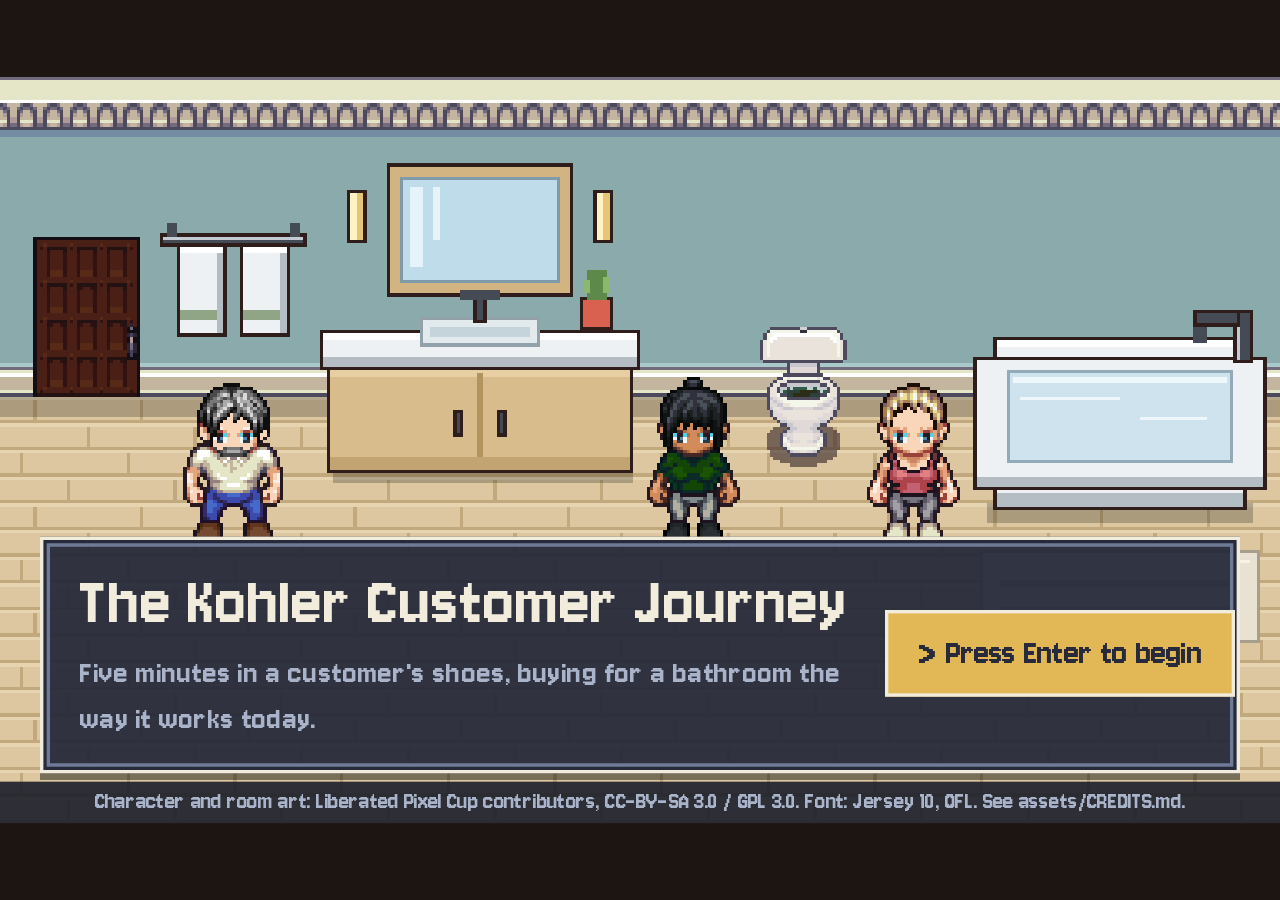
<file: index.html>
<!doctype html>
<html lang="en">
<head>
<meta charset="utf-8">
<meta name="viewport" content="width=device-width, initial-scale=1">
<title>The Kohler Customer Journey</title>
<link rel="stylesheet" href="style.css">
</head>
<body>
<!-- The game builds its own interface inside #stage. Open this file directly in a browser to play. -->
<div id="stage"></div>
<noscript>This game needs JavaScript. Please enable it in your browser.</noscript>
<!-- Classic scripts, in this order. No modules and no network calls, so the game runs from a folder. -->
<script src="js/art.js"></script>
<script src="js/sprites.js"></script>
<script src="js/props.js"></script>
<script src="js/rooms.js"></script>
<script src="js/story.js"></script>
<script src="js/game.js"></script>
</body>
</html>
</file>
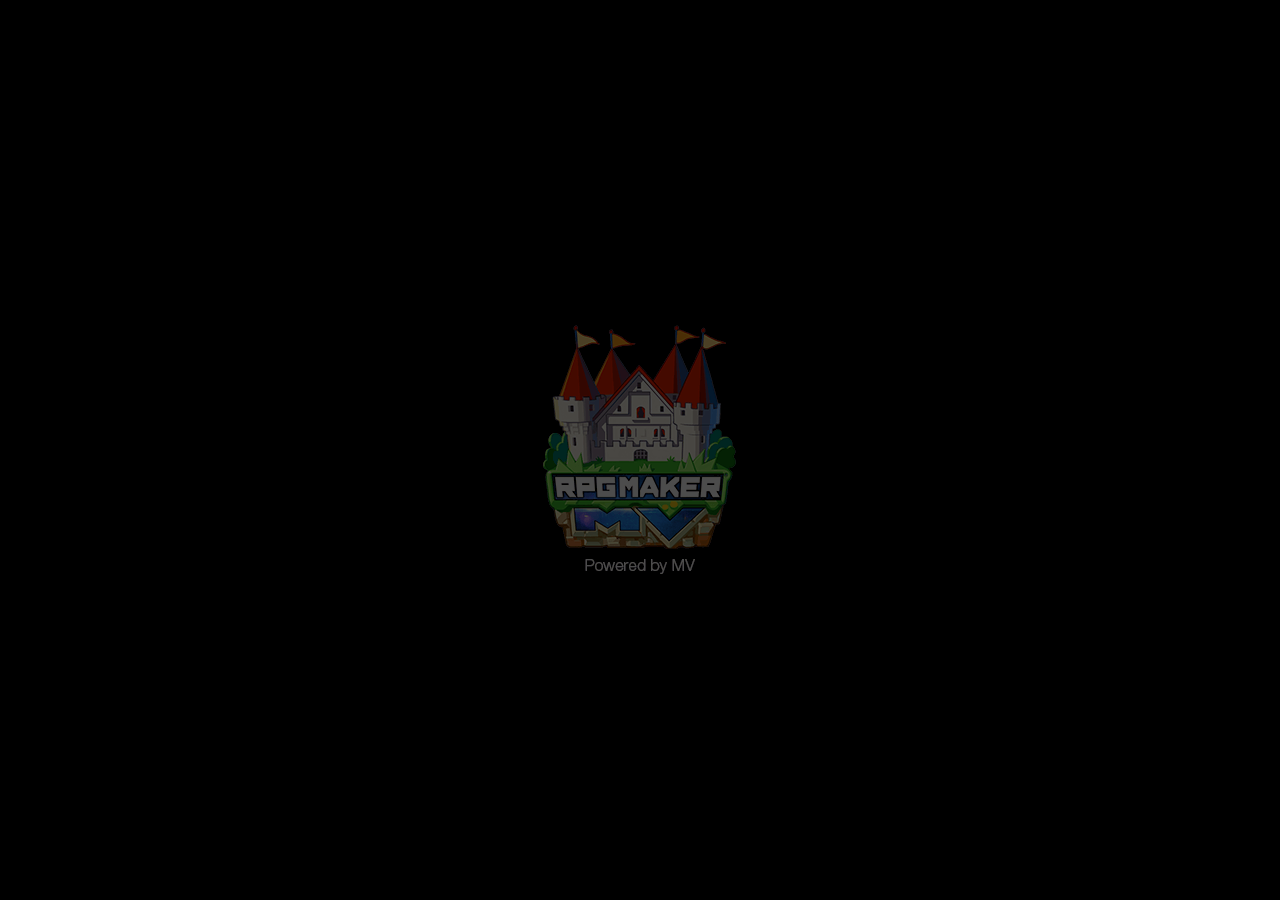
<file: Project1/index.html>
<!DOCTYPE html>
<html>
    <head>
        <meta charset="UTF-8">
        <meta name="apple-mobile-web-app-capable" content="yes">
        <meta name="apple-mobile-web-app-status-bar-style" content="black-translucent">
        <meta name="viewport" content="user-scalable=no">
        <link rel="icon" href="icon/icon.png" type="image/png">
        <link rel="apple-touch-icon" href="icon/icon.png">
        <link rel="stylesheet" type="text/css" href="fonts/gamefont.css">
        <title>KOVA | Interactive Customer Journey</title>
    </head>
    <body style="background-color: black">
        <script type="text/javascript" src="js/libs/pixi.js"></script>
        <script type="text/javascript" src="js/libs/pixi-tilemap.js"></script>
        <script type="text/javascript" src="js/libs/pixi-picture.js"></script>
        <script type="text/javascript" src="js/libs/fpsmeter.js"></script>
        <script type="text/javascript" src="js/libs/lz-string.js"></script>
        <script type="text/javascript" src="js/libs/iphone-inline-video.browser.js"></script>
        <script type="text/javascript" src="js/rpg_core.js"></script>
        <script type="text/javascript" src="js/rpg_managers.js"></script>
        <script type="text/javascript" src="js/rpg_objects.js"></script>
        <script type="text/javascript" src="js/rpg_scenes.js"></script>
        <script type="text/javascript" src="js/rpg_sprites.js"></script>
        <script type="text/javascript" src="js/rpg_windows.js"></script>
        <script type="text/javascript" src="js/plugins.js"></script>
        <script type="text/javascript" src="js/main.js"></script>
    </body>
</html>
</file>
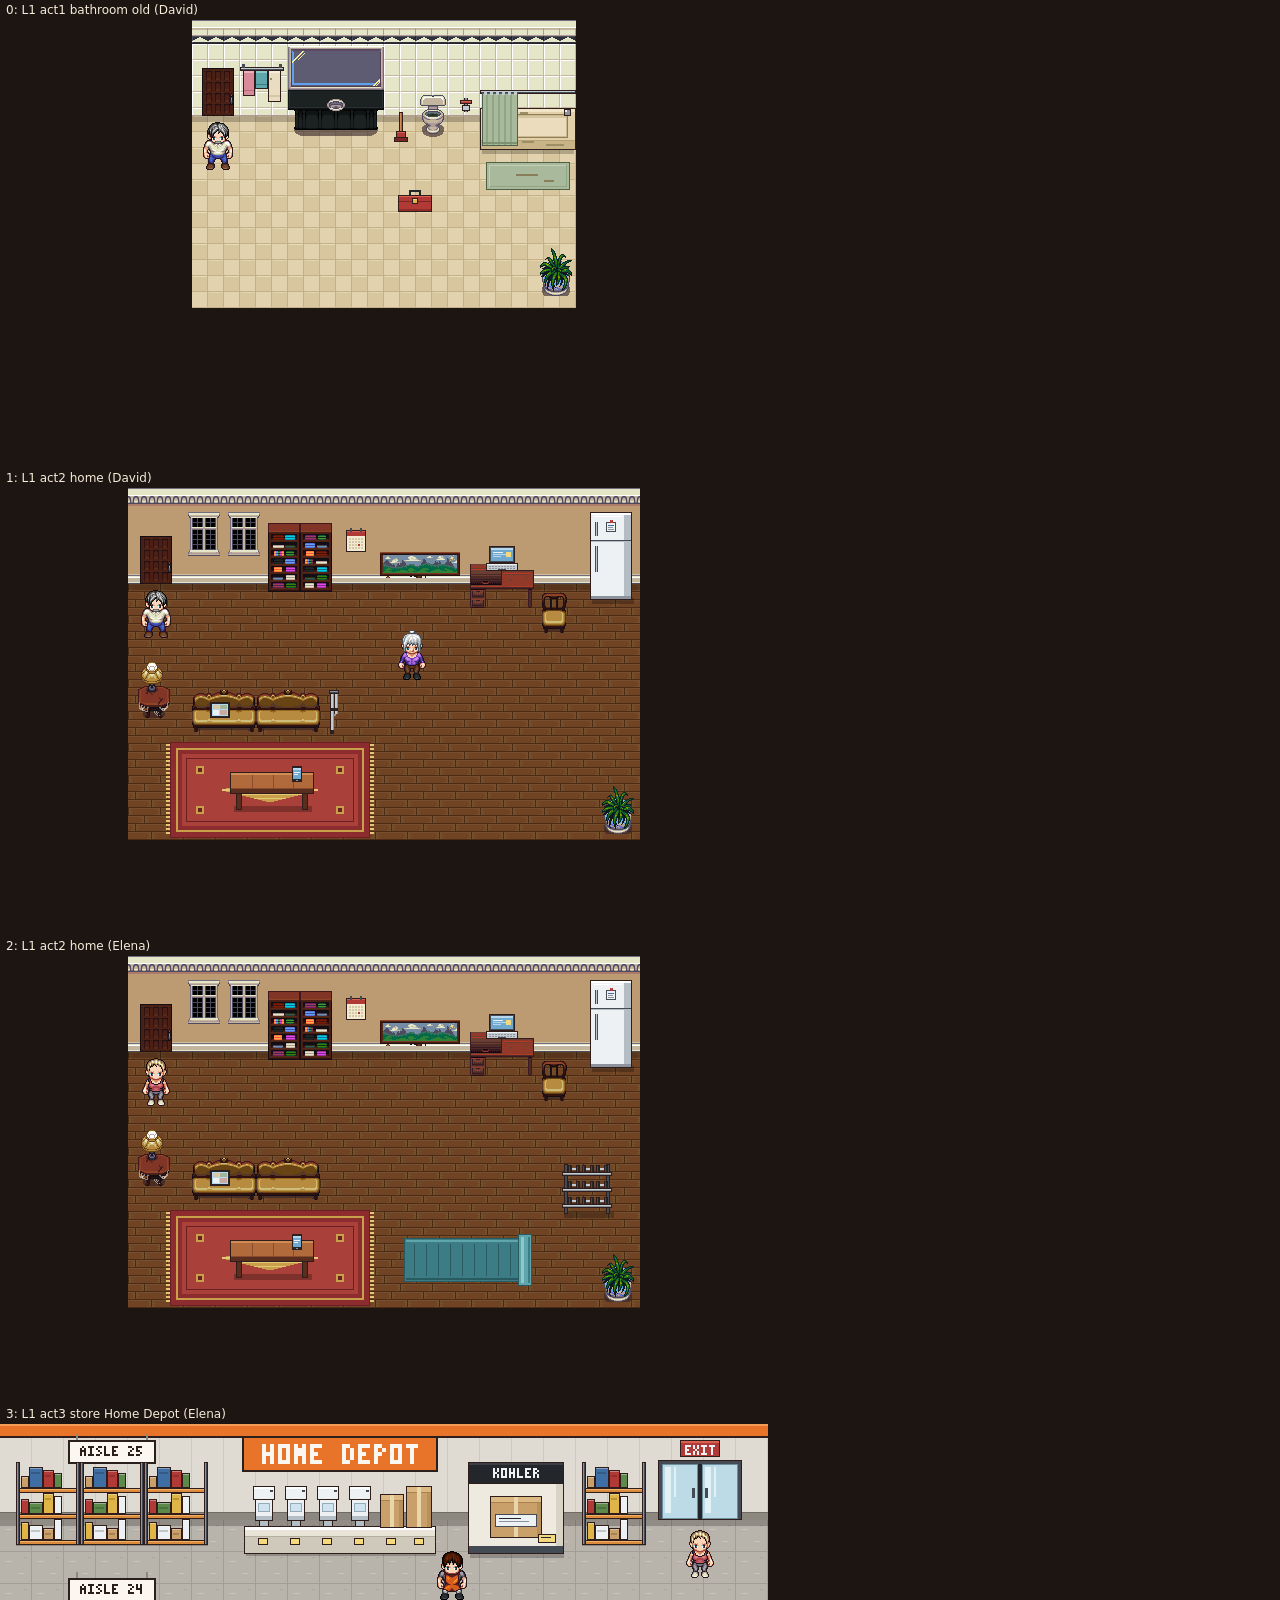
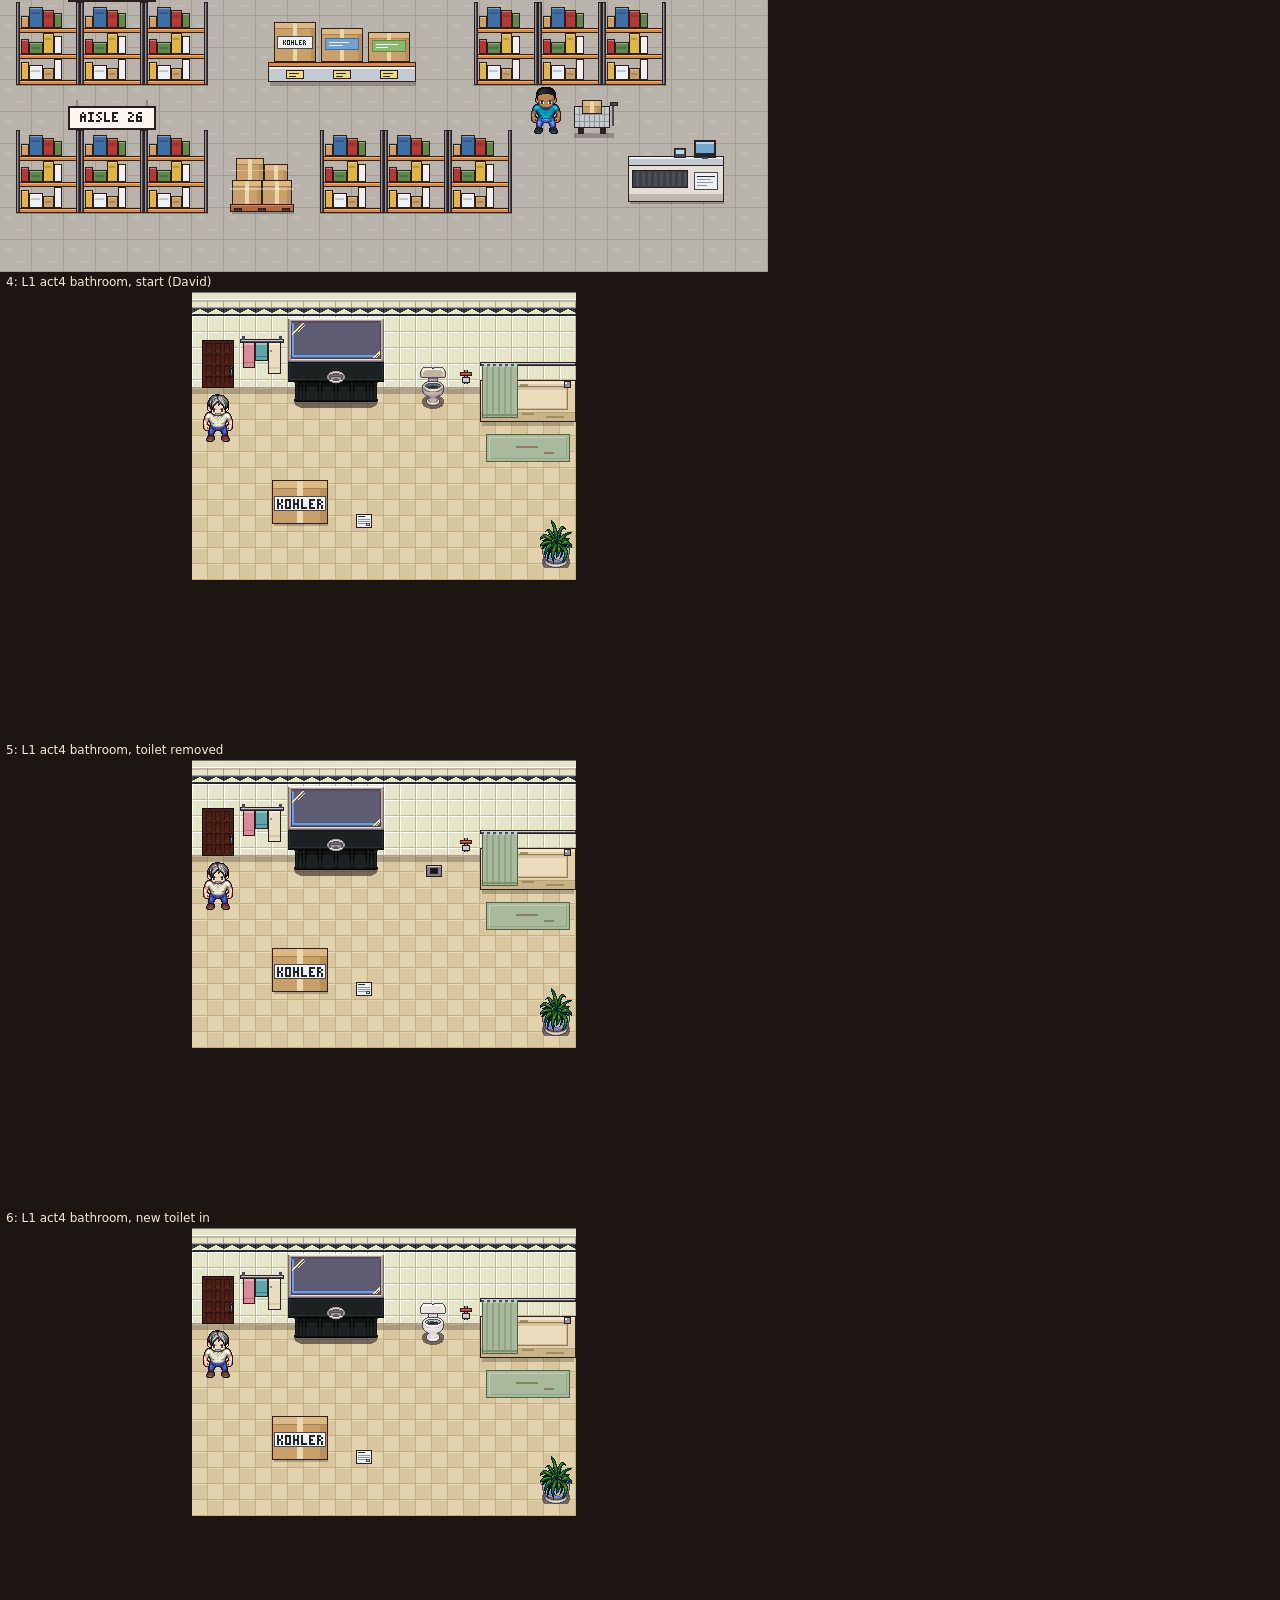
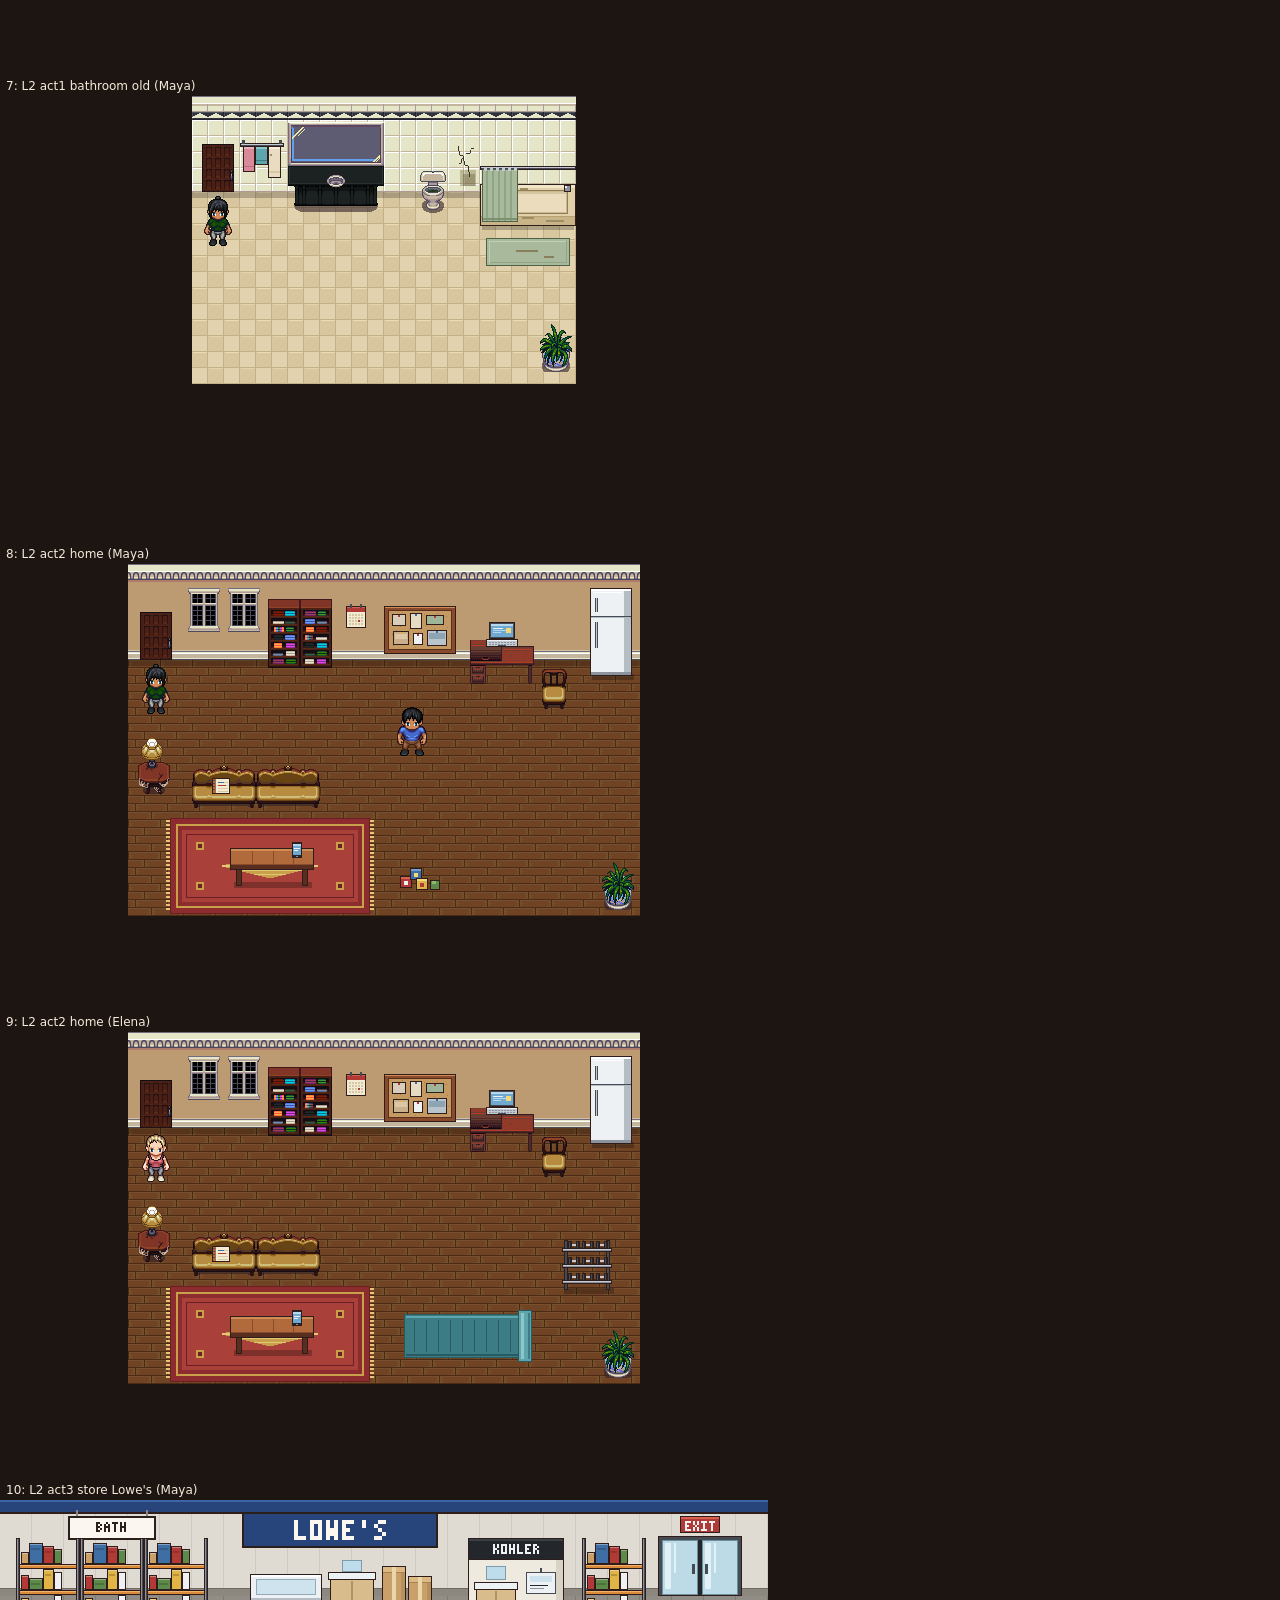
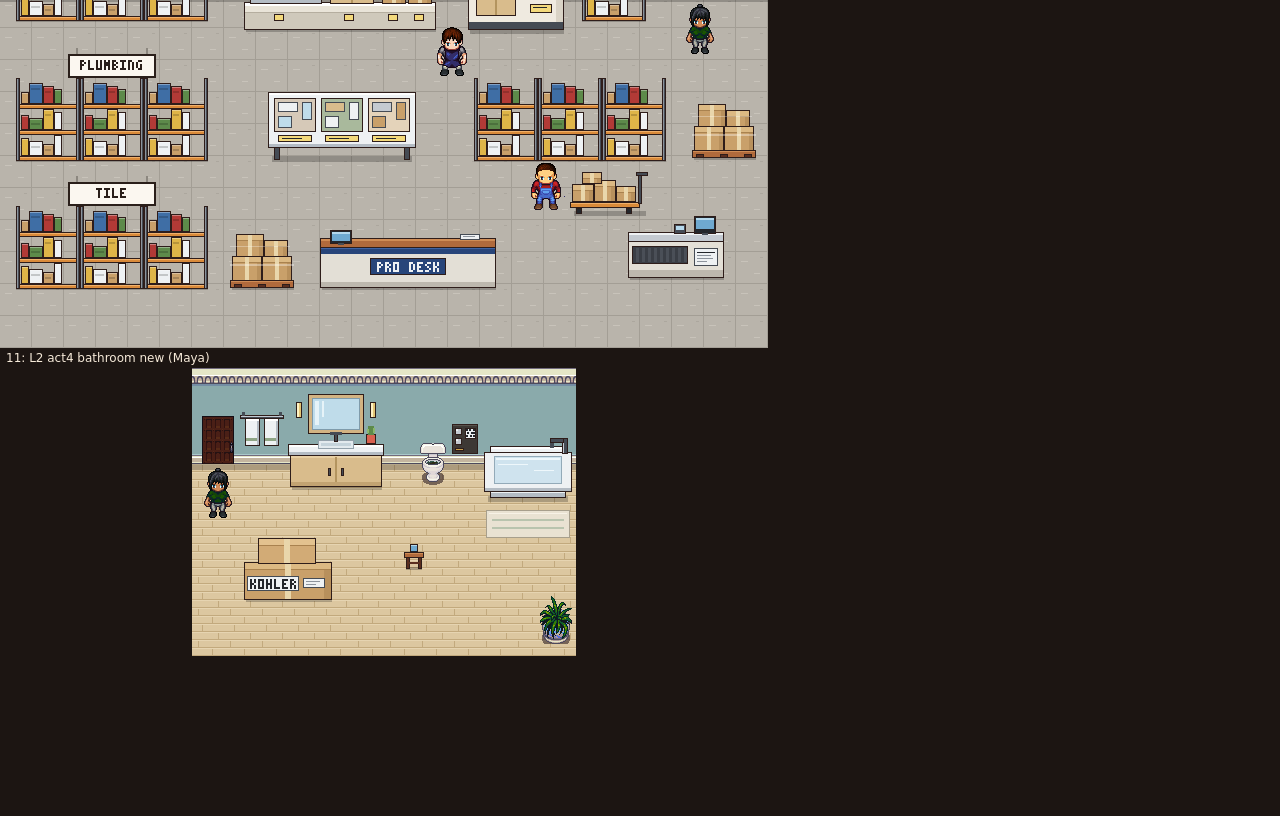
<file: web/test/gallery.html>
<!doctype html>
<html lang="en">
<head>
<meta charset="utf-8">
<title>Room gallery (dev only)</title>
<style>
  body { margin: 0; background: #1c1512; font: 12px system-ui, sans-serif; color: #f6ead9; }
  .cell { display: inline-block; width: 768px; vertical-align: top; }
  .cap { height: 20px; line-height: 20px; padding-left: 6px; }
  canvas { display: block; width: 768px; height: 448px; image-rendering: pixelated; image-rendering: crisp-edges; }
</style>
</head>
<body>
<div id="out"></div>
<script src="../js/art.js"></script>
<script src="../js/sprites.js"></script>
<script src="../js/props.js"></script>
<script src="../js/rooms.js"></script>
<script>
/* Dev page: draws rooms for review. ?scenes=0,1,2 picks from the list below; no query draws them all.
   &marks=1 adds the gold marker over every object with an id. &art=drawn shows the code-drawn art. */
SPRITES.load('../', function () {
  document.title = 'Room gallery (' + SPRITES.mode + ')';
  var P = ART.PAL, SC = SPRITES.SCALE;
  var HD = { store: 'HOME DEPOT', accent: P.hdOrange }, LW = { store: "LOWE'S", accent: P.lowesNavy };
  var SCENES = [
    { cap: 'L1 act1 bathroom old (David)', room: 'bathroom', s: { levelId: 'breaks', personaId: 'david', actIdx: 0, variant: 'old' } },
    { cap: 'L1 act2 home (David)', room: 'home', s: { levelId: 'breaks', personaId: 'david', actIdx: 1 } },
    { cap: 'L1 act2 home (Elena)', room: 'home', s: { levelId: 'breaks', personaId: 'elena', actIdx: 1 } },
    { cap: 'L1 act3 store Home Depot (Elena)', room: 'store', info: HD, s: { levelId: 'breaks', personaId: 'elena', actIdx: 2 } },
    { cap: 'L1 act4 bathroom, start (David)', room: 'bathroom', s: { levelId: 'breaks', personaId: 'david', actIdx: 3, variant: 'old' } },
    { cap: 'L1 act4 bathroom, toilet removed', room: 'bathroom', s: { levelId: 'breaks', personaId: 'david', actIdx: 3, variant: 'old', done: { box: 1, valve: 1 } } },
    { cap: 'L1 act4 bathroom, new toilet in', room: 'bathroom', s: { levelId: 'breaks', personaId: 'david', actIdx: 3, variant: 'old', done: { box: 1, valve: 1, toilet: 1 } } },
    { cap: 'L2 act1 bathroom old (Maya)', room: 'bathroom', s: { levelId: 'project', personaId: 'maya', actIdx: 0, variant: 'old' } },
    { cap: 'L2 act2 home (Maya)', room: 'home', s: { levelId: 'project', personaId: 'maya', actIdx: 1 } },
    { cap: 'L2 act2 home (Elena)', room: 'home', s: { levelId: 'project', personaId: 'elena', actIdx: 1 } },
    { cap: "L2 act3 store Lowe's (Maya)", room: 'store', info: LW, s: { levelId: 'project', personaId: 'maya', actIdx: 2 } },
    { cap: 'L2 act4 bathroom new (Maya)', room: 'bathroom', s: { levelId: 'project', personaId: 'maya', actIdx: 3, variant: 'new' } }
  ];
  var q = {};
  location.search.replace(/^\?/, '').split('&').forEach(function (kv) { var p = kv.split('='); if (p[0]) q[p[0]] = decodeURIComponent(p[1] || ''); });
  var pick = q.scenes ? q.scenes.split(',').map(Number) : SCENES.map(function (_, i) { return i; });
  var out = document.getElementById('out');
  pick.forEach(function (idx) {
    var sc = SCENES[idx]; if (!sc) return;
    var s = Object.assign({ done: {}, flags: {}, pick: null }, sc.s);
    var cell = document.createElement('div'); cell.className = 'cell';
    var cap = document.createElement('div'); cap.className = 'cap'; cap.textContent = idx + ': ' + sc.cap;
    var cv = document.createElement('canvas'); cv.width = ART.W * SC; cv.height = ART.H * SC;
    cell.appendChild(cap); cell.appendChild(cv); out.appendChild(cell);
    var sp = ROOMS.spawn(sc.room);
    var marks = q.marks ? ROOMS.visible(sc.room, s).filter(function (it) { return it.id; }) : [];
    var cx = cv.getContext('2d'); cx.setTransform(SC, 0, 0, SC, 0, 0); cx.imageSmoothingEnabled = false;
    ROOMS.render(cx, sc.room, s, 0, {
      info: sc.info, markers: marks, actors: [{ x: sp.x, y: sp.y, look: s.personaId, dir: 'down', frame: 0 }]
    });
  });
  document.body.setAttribute('data-ready', '1');
});
</script>
</body>
</html>
</file>
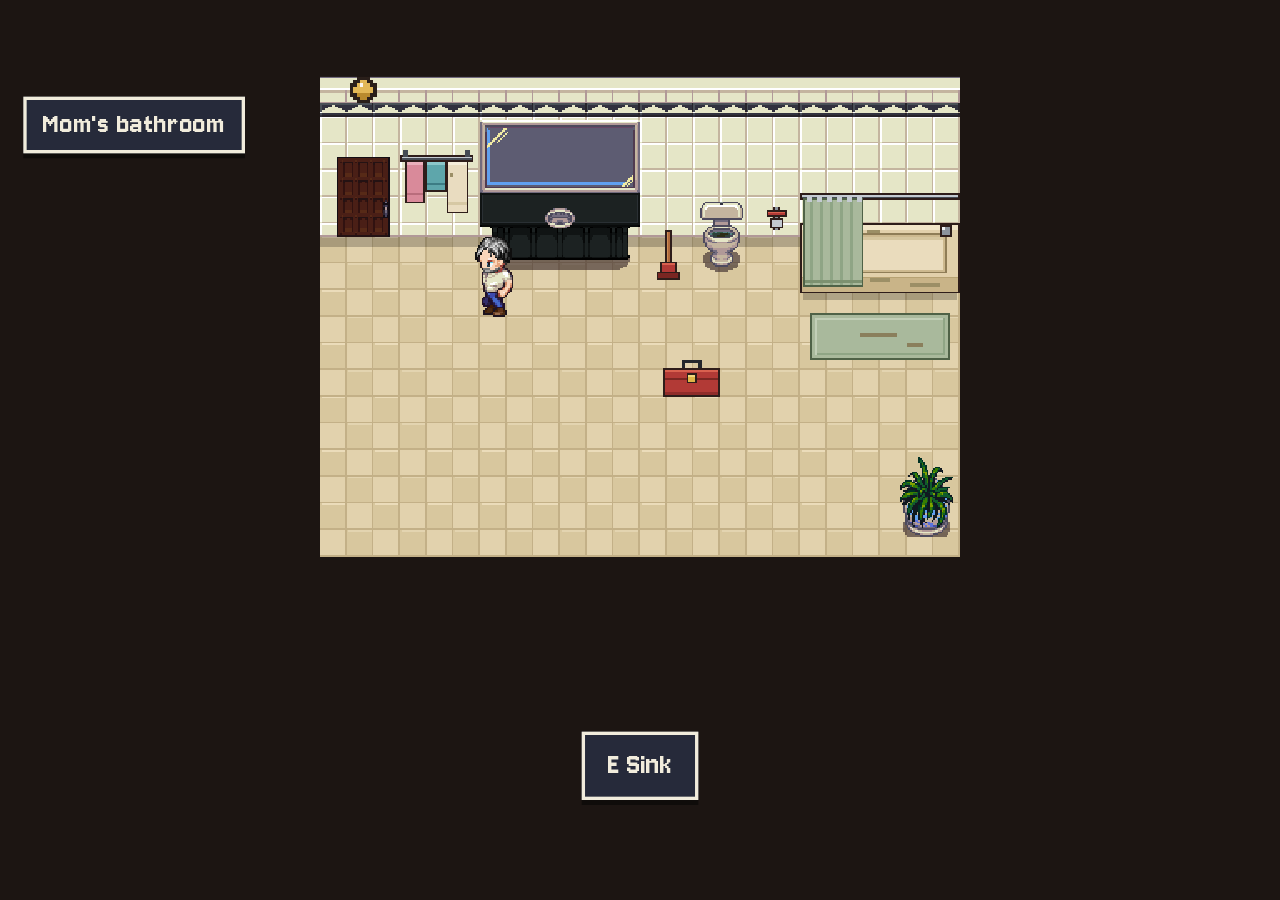
<file: web/test/playtest.html>
<!doctype html>
<html lang="en">
<head>
<meta charset="utf-8">
<title>Playtest running</title>
<!-- Relative paths resolve against the game folder, exactly as they do for index.html. -->
<base href="../">
<link rel="stylesheet" href="style.css">
<style>#result { position: absolute; left: 0; top: 0; width: 1px; height: 1px; overflow: hidden; opacity: 0; }</style>
</head>
<body>
<!-- Dev page: the real game plus autoplay.js, which plays one path by itself. See autoplay.js for the query options. -->
<div id="stage"></div>
<pre id="result"></pre>
<script src="js/art.js"></script>
<script src="js/sprites.js"></script>
<script src="js/props.js"></script>
<script src="js/rooms.js"></script>
<script src="js/story.js"></script>
<script src="js/game.js"></script>
<script src="test/autoplay.js"></script>
</body>
</html>
</file>
<file: style.css>
/* style.css — all interface styling: stage scaling, dialogue, menus, overlays.
   The room itself is drawn on the canvas by the scripts. Nothing is downloaded: the one font is a file in assets/fonts. */

/* Jersey 10 (SIL Open Font License, see assets/fonts/OFL.txt). It has one weight; the interface never asks for bold or italic. */
@font-face {
  font-family: "Jersey 10";
  src: url("assets/fonts/Jersey10-Regular.ttf") format("truetype");
  font-weight: 400; font-style: normal; font-display: block;
}

:root {
  --cream: #f6ead9;
  --cream-dark: #e4d3ba;
  --paper: #fbf7f0;
  --wood: #a87a4c;
  --sage: #7d9170;
  --sage-dark: #5c7052;
  --sage-light: #a9b99c;
  --clay: #c98f6b;
  --ink: #2a1f1a;
  --gold: #e2b857;
  --night: #1c1512;
  --slate: #262a3a;        /* interface windows */
  --slate-line: #6f7b96;
  --bone: #f1ecdc;
  --slate-deep: #1b1e2b;   /* behind menus and title cards */
  --slate-text: #a9b3c9;   /* secondary text on slate */
  --serif: Georgia, "Iowan Old Style", "Palatino Linotype", Palatino, "Times New Roman", serif;
  --sans: "Segoe UI", -apple-system, BlinkMacSystemFont, "Helvetica Neue", Arial, sans-serif;
  --pixel: "Jersey 10", "Segoe UI", -apple-system, BlinkMacSystemFont, "Helvetica Neue", Arial, sans-serif;   /* the interface */
}

html, body { margin: 0; height: 100%; background: var(--night); overflow: hidden; }
[hidden] { display: none !important; }
noscript { position: absolute; left: 16px; top: 16px; color: var(--cream); font: 16px var(--sans); }

/* The stage is always 768 x 448 and is scaled to fit the window by game.js. */
#stage {
  position: absolute; left: 50%; top: 50%;
  width: 768px; height: 448px;
  transform: translate(-50%, -50%);
  transform-origin: center;
  overflow: hidden;
  background: var(--night);
  color: var(--ink);
  font-family: var(--pixel); font-synthesis: none; font-variant-ligatures: none; letter-spacing: 0.01em;
  -webkit-user-select: none; user-select: none;
  cursor: default;
}
/* :where() keeps these resets at the lowest priority, so the spacing rules further down win. */
:where(#stage) button { font: inherit; color: inherit; cursor: pointer; }
:where(#stage) button:focus { outline: none; }
:where(#stage) p, :where(#stage) h1, :where(#stage) h2, :where(#stage) h3 { margin: 0; }

.view {
  position: absolute; left: 0; top: 0; width: 768px; height: 448px;
  image-rendering: pixelated; image-rendering: crisp-edges;
}

/* ---------- in-room interface: dark slate windows with a light pixel border ----------
   Hard edges only (no rounded corners, no blur), so the boxes sit with the pixel art. */
.chip, .hint, .dialog, .choice, .pause .panel {
  background: var(--slate); color: var(--bone);
  border: 2px solid var(--bone); border-radius: 0;
}
.chip {
  position: absolute; left: 14px; top: 12px;
  font-size: 18px; font-weight: 600; line-height: 1;
  padding: 6px 10px; box-shadow: 0 3px 0 rgba(0, 0, 0, 0.45);
}
.hint {
  position: absolute; left: 50%; bottom: 14px; transform: translateX(-50%);
  font-size: 19px; line-height: 1.2; white-space: nowrap;
  padding: 7px 14px; box-shadow: 0 3px 0 rgba(0, 0, 0, 0.45);
}

/* ---------- dialogue: three voices that look different ---------- */
.dialog {
  position: absolute; left: 20px; right: 20px; bottom: 14px;
  min-height: 86px; box-sizing: border-box;
  padding: 16px 52px 16px 22px;
  box-shadow: inset 0 0 0 2px var(--slate), inset 0 0 0 4px var(--slate-line), 0 4px 0 rgba(0, 0, 0, 0.45);
}
.dialog .line { font-size: 25px; line-height: 1.25; }
.dialog .off { visibility: hidden; }
.dialog .who {
  position: absolute; left: 14px; top: -14px;
  font: 400 18px/1 var(--pixel);
  padding: 5px 10px; background: var(--bone); color: var(--slate); border: 2px solid var(--slate);
}
.dialog .more {
  position: absolute; right: 14px; bottom: 12px;
  width: 20px; height: 20px; box-sizing: border-box;
  background: var(--gold); color: var(--slate);
  font: 400 17px/20px var(--pixel); text-align: center;
}

/* a thought: the persona's inner voice. Italic, with a trail of small squares rising from the name. */
.dialog.thought { color: #f7e9bd; padding-top: 22px; }      /* a warmer tint; a pixel font has no italic */
.dialog.thought::before, .dialog.thought::after { content: ""; position: absolute; background: var(--bone); border: 2px solid var(--slate); }
.dialog.thought::before { left: 30px; top: -27px; width: 6px; height: 6px; }
.dialog.thought::after { left: 22px; top: -38px; width: 3px; height: 3px; }

/* narration: what happens, with no speaker. A plainer, dimmer window. */
.dialog.narr { border-color: var(--slate-line); color: #d9d4c6; box-shadow: 0 4px 0 rgba(0, 0, 0, 0.45); }

/* speech: someone else talking. The name sits on a gold plate. */
.dialog.speech { padding-top: 22px; }
.dialog.speech .who { background: var(--gold); }

/* ---------- choices and the pause menu ---------- */
.opt {
  display: block; width: 100%; box-sizing: border-box; text-align: left;
  font-size: 22px; line-height: 1.3;
  padding: 9px 12px; margin-top: 7px;
  background: var(--paper); border: 2px solid var(--ink); border-radius: 2px;
}
.opt.on { background: var(--gold); box-shadow: 3px 3px 0 var(--ink); }
.choice .opt, .pause .opt { background: transparent; color: var(--bone); border: 2px solid var(--slate-line); border-radius: 0; }
.choice .opt.on, .pause .opt.on { background: var(--gold); color: var(--slate); border-color: var(--bone); box-shadow: none; }
.choice .opt.on::before, .pause .opt.on::before { content: "> "; font-weight: 700; }

.choice {
  position: absolute; left: 50%; bottom: 16px; transform: translateX(-50%);
  width: 580px; box-sizing: border-box;
  box-shadow: inset 0 0 0 2px var(--slate), inset 0 0 0 4px var(--slate-line), 0 4px 0 rgba(0, 0, 0, 0.45);
  padding: 16px 18px 18px;
}
.choice .prompt { font-size: 26px; line-height: 1.3; margin-bottom: 4px; color: #f7e9bd; }

.pause, .screen {
  position: absolute; left: 0; top: 0; width: 100%; height: 100%;
  background: rgba(28, 21, 18, 0.74);
  display: flex; align-items: center; justify-content: center;
}
.pause .panel {
  width: 280px;
  box-shadow: inset 0 0 0 2px var(--slate), inset 0 0 0 4px var(--slate-line), 0 5px 0 rgba(0, 0, 0, 0.45);
  padding: 20px 20px 22px;
}
.pause h2 { font-size: 32px; font-weight: 500; margin-bottom: 8px; }

/* ---------- overlays: the screens and papers the persona looks at ---------- */
.screen { flex-direction: column; }
.closehint { margin-top: 8px; color: var(--cream); font-size: 17px; }
.win { box-sizing: border-box; color: #202124; font-family: var(--sans); font-synthesis: weight style; letter-spacing: 0; }      /* screens and papers look like the real thing */

/* a browser full of answers. Deliberately busier than the rest of the game. */
.browser { width: 660px; background: #fff; border: 2px solid var(--ink); box-shadow: 5px 5px 0 var(--ink); font-size: 13px; }
.browser .tabs { display: flex; gap: 2px; background: #dde1e6; padding: 5px 6px 0; }
.browser .tab {
  flex: 1 1 0; min-width: 0; padding: 5px 8px; font-size: 11px; color: #4a4f55;
  background: #c9ced5; border-radius: 6px 6px 0 0;
  white-space: nowrap; overflow: hidden; text-overflow: ellipsis;
}
.browser .tab.on { background: #fff; color: #202124; }
.browser .bar { padding: 5px 10px; border-bottom: 1px solid #e3e5e8; }
.browser .url { display: block; background: #f1f3f4; border-radius: 14px; padding: 4px 12px; font-size: 13px; color: #202124; }
.browser .res { display: flex; align-items: center; gap: 12px; padding: 4px 12px 5px; border-bottom: 1px solid #ececec; }
.browser .res:last-child { border-bottom: 0; }
.browser .res.sponsored { background: #fffbea; }
.browser .resmain { flex: 1 1 auto; min-width: 0; }
.browser .resmeta { font-size: 11px; line-height: 1.25; color: #1e6b34; }
.browser .tag { display: inline-block; margin-right: 6px; padding: 0 5px; border: 1px solid #9aa0a6; border-radius: 3px; color: #4a4f55; font-size: 10px; font-weight: 600; }
.browser .tag.ad { background: #f6c945; border-color: #c79a12; color: #3a2c00; }
.browser .ttl { font-size: 14px; line-height: 1.25; color: #1a0dab; white-space: nowrap; overflow: hidden; text-overflow: ellipsis; }
.browser .ln { font-size: 12px; line-height: 1.25; color: #4d5156; white-space: nowrap; overflow: hidden; text-overflow: ellipsis; }
.browser .price { flex: 0 0 auto; min-width: 86px; text-align: right; font-size: 16px; font-weight: 700; color: #202124; }
.browser .price.none { font-size: 11px; font-weight: 400; font-style: italic; color: #80868b; }

/* a phone: a store app, a calendar, a message thread */
.phone {
  width: 286px; background: #fff; border: 7px solid var(--ink); border-radius: 28px;
  box-shadow: 5px 5px 0 rgba(0, 0, 0, 0.45); overflow: hidden; font-size: 13px;
}
.phone .app { background: var(--ink); color: #fff; font-size: 13px; font-weight: 600; padding: 12px 16px 8px; }
.phone .head { padding: 9px 16px 7px; font-size: 15px; font-weight: 600; border-bottom: 1px solid #e6e6e6; }
.phone .row { position: relative; padding: 8px 16px 9px; border-bottom: 1px solid #ededed; }
.phone .rt { font-size: 14px; font-weight: 600; line-height: 1.25; }
.phone .rl { font-size: 12px; line-height: 1.3; color: #5f6368; margin-top: 1px; }
.phone .badge { display: inline-block; margin-top: 5px; padding: 2px 7px; border-radius: 10px; font-size: 11px; font-weight: 600; background: #e8eaed; color: #3c4043; }
.phone .badge.ok { background: #d9f0dc; color: #17602a; }
.phone .badge.warn { background: #fdeccb; color: #7a4b00; }
.phone .badge.bad { background: #fadad7; color: #8c1d18; }
.phone .foot { padding: 9px 16px 13px; font-size: 12px; line-height: 1.35; color: #5f6368; }

/* paper: a card on the fridge, a manual, a page of a notebook */
.paper {
  width: 400px; background: #fffdf6; border: 1px solid #c9b99b; box-shadow: 5px 6px 0 rgba(0, 0, 0, 0.4);
  padding: 20px 24px 22px; transform: rotate(-1.2deg);
  font-family: var(--serif); color: var(--ink);
}
.paper .ptitle { font-size: 20px; margin-bottom: 8px; padding-bottom: 6px; border-bottom: 1px solid #d8cbb0; }
.paper .pl { font-size: 16px; line-height: 1.5; }
.paper .pl.struck { text-decoration: line-through; text-decoration-color: #b5493b; color: #7b6c5c; }

/* ---------- title cards and the ending ---------- */
.card {
  position: absolute; left: 0; top: 0; width: 100%; height: 100%;
  background: var(--slate-deep); color: var(--bone);
  display: flex; flex-direction: column; align-items: center; justify-content: center; text-align: center;
}
.card .time { font-size: 48px; font-weight: 500; line-height: 1.15; }
.card .place { margin-top: 10px; font-size: 22px; color: var(--slate-text); max-width: 560px; line-height: 1.4; }

.card.ending { justify-content: flex-start; padding-top: 34px; box-sizing: border-box; }
.portrait { image-rendering: pixelated; image-rendering: crisp-edges; }
.card.ending .portrait { width: 60px; height: 84px; }
.card.ending .endname { margin-top: 2px; font-size: 18px; font-weight: 600; color: var(--gold); }
.card.ending .endlines { margin-top: 20px; width: 560px; min-height: 190px; }
.card.ending .endline { font-size: 25px; line-height: 1.4; margin-bottom: 16px; text-wrap: balance; }
.card.ending .endprompt { position: absolute; left: 0; right: 0; bottom: 20px; font-size: 18px; color: var(--gold); }

/* ---------- menus: the same slate windows as the in-room interface ---------- */
.menu { position: absolute; left: 0; top: 0; width: 100%; height: 100%; box-sizing: border-box; }

.menu.title { background: var(--slate-deep); }
.menu.title .bg { position: absolute; left: 0; top: 0; width: 100%; height: 100%; image-rendering: pixelated; image-rendering: crisp-edges; }
.menu.title .titlebox {
  position: absolute; left: 24px; right: 24px; bottom: 30px; box-sizing: border-box;
  padding: 14px 22px 16px;
  display: grid; grid-template-columns: 1fr auto; column-gap: 22px; align-items: center;     /* words left, button right */
  background: rgba(38, 42, 58, 0.94); color: var(--bone); border: 2px solid var(--bone);
  box-shadow: inset 0 0 0 2px var(--slate), inset 0 0 0 4px var(--slate-line), 0 4px 0 rgba(0, 0, 0, 0.45);
}
.menu.title h1 { grid-column: 1; font-weight: 600; font-size: 44px; line-height: 1.1; white-space: nowrap; }
.menu.title .sub { grid-column: 1; margin-top: 4px; font-size: 20px; line-height: 1.4; color: var(--slate-text); }
.menu.title .credits { position: absolute; left: 0; right: 0; bottom: 0; padding: 4px 0 5px; text-align: center; font-size: 15px; color: var(--slate-text); background: rgba(27, 30, 43, 0.9); }
.menu.title .go { grid-column: 2; grid-row: 1 / span 2; display: inline-block; width: auto; margin-top: 0; padding: 10px 18px; white-space: nowrap; font-weight: 600; border-radius: 0; border-color: var(--bone); color: var(--slate); box-shadow: none; }
.menu.title .go::before { content: "> "; font-weight: 700; }

.menu.pick { background: var(--slate-deep); color: var(--bone); padding: 36px 40px 0; }
.menu.pick .ask { font-weight: 500; font-size: 40px; line-height: 1.15; }
.menu.pick p.ask { font-size: 24px; line-height: 1.4; }
.cards { display: flex; gap: 20px; margin-top: 24px; }
.pcard {
  flex: 1 1 0; min-width: 0; min-height: 222px; box-sizing: border-box; text-align: left; vertical-align: top;
  display: flex; flex-direction: column; align-items: stretch; justify-content: flex-start;
  background: var(--slate); color: var(--bone); border: 2px solid var(--slate-line); border-radius: 0;
  box-shadow: 0 4px 0 rgba(0, 0, 0, 0.45);
  padding: 20px 20px 18px;
}
.pcard.on { border-color: var(--gold); box-shadow: inset 0 0 0 2px var(--slate), inset 0 0 0 4px var(--gold), 0 4px 0 rgba(0, 0, 0, 0.45); }
.pcard h3 { font-weight: 600; font-size: 32px; line-height: 1.15; }
.pcard.on h3 { color: var(--gold); }
.pcard .pitch { margin-top: 10px; font-size: 20px; line-height: 1.25; }
.pcard .meta { margin-top: 5px; font-size: 18px; color: var(--slate-text); font-weight: 600; }
.pcard.level .pitch { margin-bottom: auto; padding-bottom: 14px; }
.pcard.persona { flex-direction: row; gap: 16px; }
.pcard.persona .portrait { flex: 0 0 auto; width: 80px; height: 112px; background: #3a4056; border: 2px solid var(--slate-line); }
.pcard.persona.on .portrait { border-color: var(--bone); }
.pcard.persona .ptext { flex: 1 1 auto; min-width: 0; }
.pcard.persona h3 { font-size: 30px; }
.pcard .role { margin-top: 4px; font-size: 16px; color: var(--slate-text); line-height: 1.2; }
.pcard.persona .pitch { font-size: 19px; }
.pcard .tag { margin-top: 10px; font-size: 19px; line-height: 1.25; color: #f7e9bd; }
.backhint { position: absolute; left: 40px; bottom: 16px; font-size: 17px; color: var(--slate-text); }
</file>
<file: Project1/fonts/gamefont.css>
@font-face {
    font-family: GameFont;
    src: url("mplus-1m-regular.ttf");
}

.IIV::-webkit-media-controls-play-button,
video::-webkit-media-controls-start-playback-button {
    opacity: 0;
    pointer-events: none;
    width: 5px;
}
</file>
